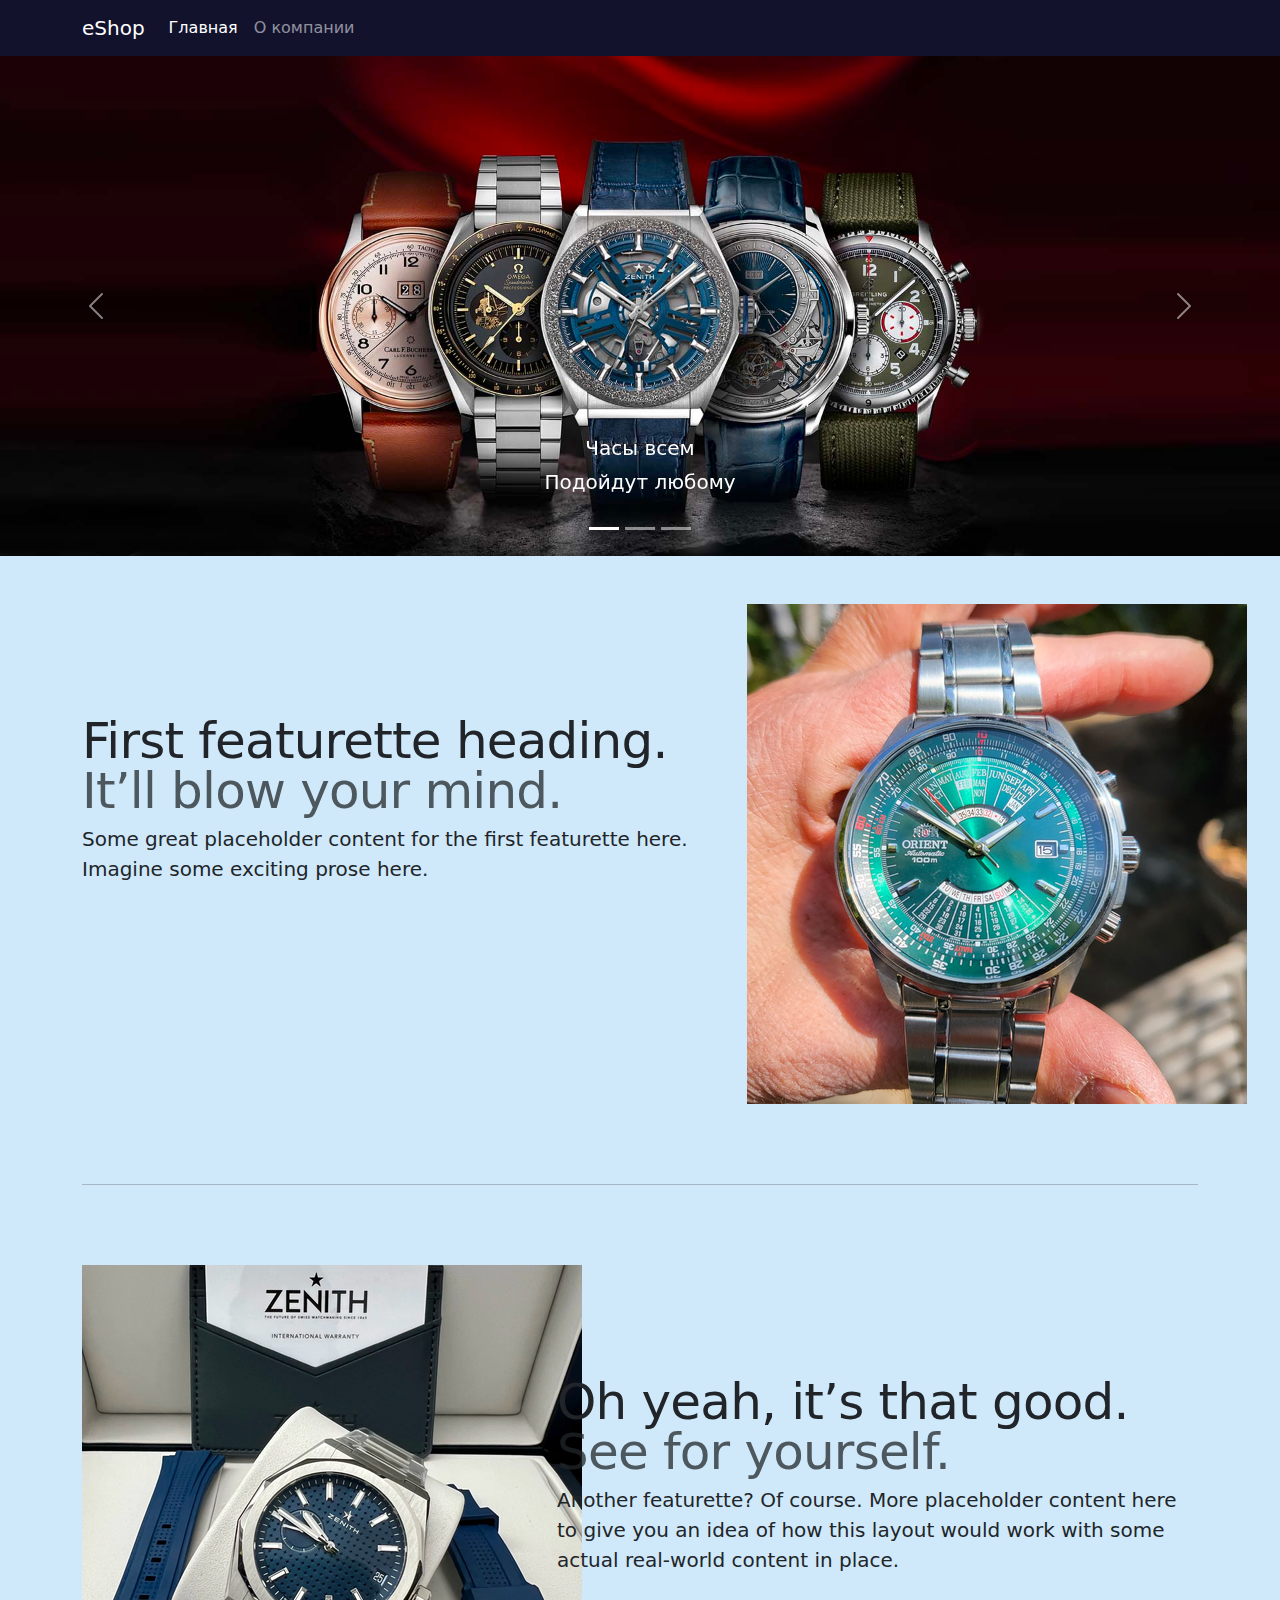
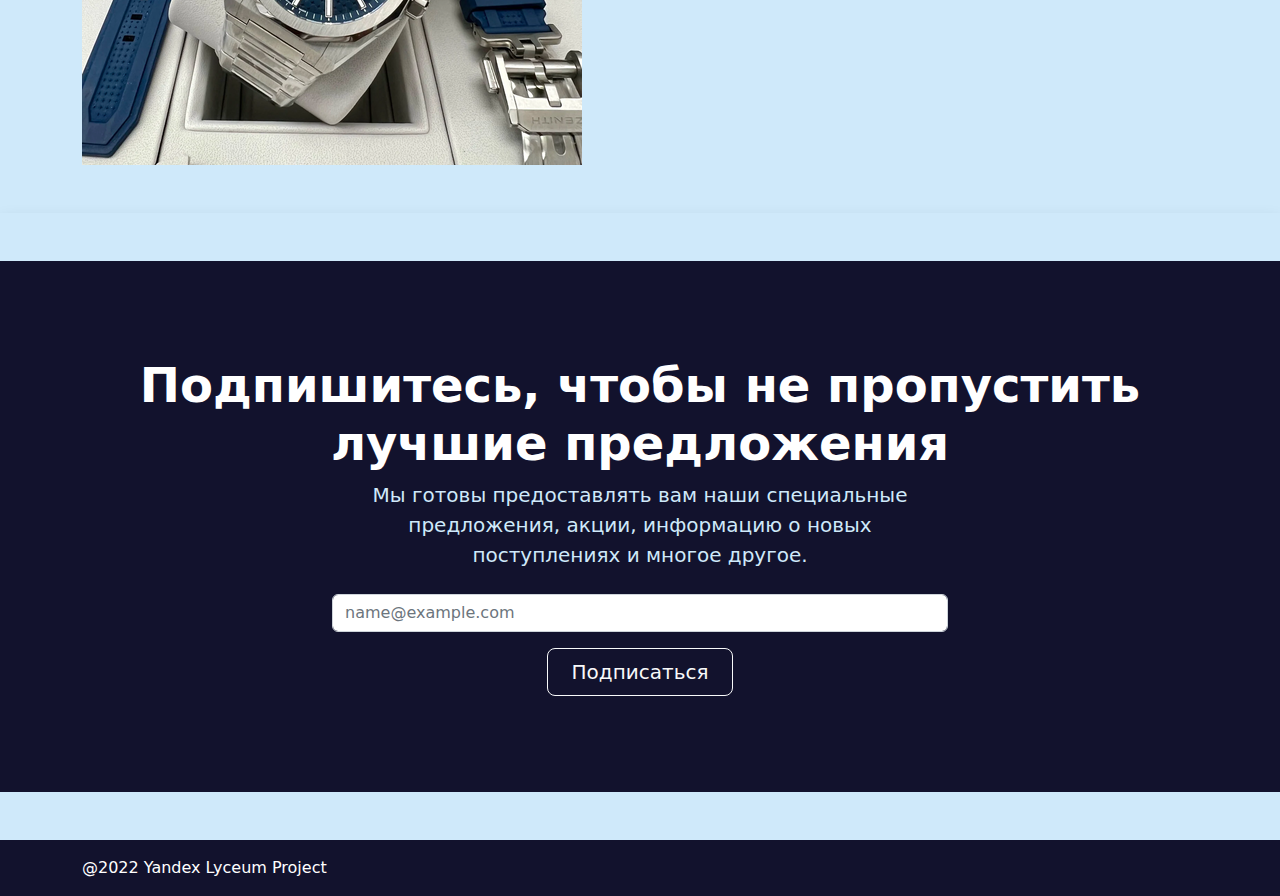
<file: templates/index.html>
<!doctype html>
<html lang="en">
<head>
  <meta charset="UTF-8">
  <meta name="viewport"
        content="width=device-width, user-scalable=no, initial-scale=1.0, maximum-scale=1.0, minimum-scale=1.0">
  <meta http-equiv="X-UA-Compatible" content="ie=edge">
  <title>Главная - Eshop</title>
  <link rel="stylesheet" href="/static/css/bootstrap.min.css">
  <link rel="stylesheet" href="/static/css/custom.css">
</head>
<body class="bg-light">
<div class="wrapper d-flex flex-column min-vh-100">
  <nav class="navbar navbar-expand bg-dark navbar-dark">
    <div class="container-lg">
      <a href="/" class="navbar-brand">eShop</a>
      <button class="navbar-toggler" type="button" data-bs-toggle="collapse" data-bs-target="#navbarSupportedContent"
              aria-controls="navbarSupportedContent" aria-expanded="false" aria-label="Toggle navigation">
        <span class="navbar-toggler-icon"></span>
      </button>
      <div class="collapse navbar-collapse" id="navbarSupportedContent">
        <ul class="navbar-nav me-auto mb-2 mb-lg-0">

            <li class="nav-item">

                <a class="nav-link active" aria-current="page" href="/">Главная</a>

            </li>

            <li class="nav-item">

                <a class="nav-link" href="/about">О компании</a>

            </li>

        </ul>
      </div>
    </div>
  </nav>


    <div id="carouselExampleCaptions" class="carousel slide" data-bs-ride="false">
      <div class="carousel-indicators">

          <button type="button" data-bs-target="#carouselExampleCaptions" data-bs-slide-to="0"
                  class="active" aria-current="true"
                  aria-label="Часы всем"></button>

          <button type="button" data-bs-target="#carouselExampleCaptions" data-bs-slide-to="1"
                  class="" aria-current="true"
                  aria-label="Новое поступление"></button>

          <button type="button" data-bs-target="#carouselExampleCaptions" data-bs-slide-to="2"
                  class="" aria-current="true"
                  aria-label="Швейцарское качество"></button>

      </div>
      <div class="carousel-inner">

          <div class="carousel-item active">
            <img src="/media//images/carousel/img_1920x750_fit_90.png" class="d-block w-100"
                 alt="Часы всем">
            <div class="carousel-caption d-none d-md-block">
              <h5>Часы всем</h5>
              <p>Подойдут любому</p>
            </div>
          </div>

          <div class="carousel-item ">
            <img src="/media//images/carousel/img_1_1920x750_fit_90.png" class="d-block w-100"
                 alt="Новое поступление">
            <div class="carousel-caption d-none d-md-block">
              <h5>Новое поступление</h5>
              <p>Такого еще не было</p>
            </div>
          </div>

          <div class="carousel-item ">
            <img src="/media//images/carousel/img_2_1920x750_fit_90.png" class="d-block w-100"
                 alt="Швейцарское качество">
            <div class="carousel-caption d-none d-md-block">
              <h5>Швейцарское качество</h5>
              <p>Точность. Надежность. Статус.</p>
            </div>
          </div>

      </div>
      <button class="carousel-control-prev" type="button" data-bs-target="#carouselExampleCaptions"
              data-bs-slide="prev">
        <span class="carousel-control-prev-icon" aria-hidden="true"></span>
        <span class="visually-hidden">Previous</span>
      </button>
      <button class="carousel-control-next" type="button" data-bs-target="#carouselExampleCaptions"
              data-bs-slide="next">
        <span class="carousel-control-next-icon" aria-hidden="true"></span>
        <span class="visually-hidden">Next</span>
      </button>
    </div>

  <div class="container-lg my-5">
    <div class="row featurette">
      <div class="col-md-7">
        <h2 class="featurette-heading fw-normal lh-1">First featurette heading. <span class="text-muted">It’ll blow your mind.</span>
        </h2>
        <p class="lead">Some great placeholder content for the first featurette here. Imagine some exciting prose
          here.</p>
      </div>
      <div class="col-md-5">
        <img src="/media/images/feature_500x500_fit_90.png" alt="">
      </div>
    </div>
    <hr class="featurette-divider">
    <div class="row featurette">
      <div class="col-md-7 order-md-2">
        <h2 class="featurette-heading fw-normal lh-1">Oh yeah, it’s that good. <span
            class="text-muted">See for yourself.</span></h2>
        <p class="lead">Another featurette? Of course. More placeholder content here to give you an idea of how this
          layout would work with some actual real-world content in place.</p>
      </div>
      <div class="col-md-5 order-md-1">
        <img src="/media/images/feature_2_500x500_fit_90.png" alt="">
      </div>
    </div>
  </div>
  <div class="py-5 shadow">
    <div class="bg-dark text-light px-4 py-5 text-center">
  <div class="py-5">
    <h1 class="display-5 fw-bold text-white">Подпишитесь, чтобы не пропустить лучшие предложения</h1>
    <div class="col-lg-6 mx-auto">
      <p class="fs-5 mb-4">Мы готовы предоставлять вам наши специальные предложения, акции, информацию о новых
        поступлениях и многое другое.</p>
      <form action="/subscribe/" method="post">
        <div class="mb-3">
          <div class="input-group has-validation">
            <input type="text" class="form-control " id="validationServerUsername"
                   aria-describedby="inputGroupPrepend3 validationServerUsernameFeedback" required name="email"
                   placeholder="name@example.com" value="">

          </div>
        </div>
        <button type="submit" class="btn btn-outline-light btn-lg px-4">Подписаться</button>
      </form>
    </div>
  </div>
</div>
  </div>

  <footer class="mt-auto bg-dark text-white py-3">
    <div class="container-lg">
      <div>@2022 Yandex Lyceum Project</div>
    </div>
  </footer>
</div>

<script src="/static/js/bootstrap.bundle.js"></script>
</body>
</html>
</file>
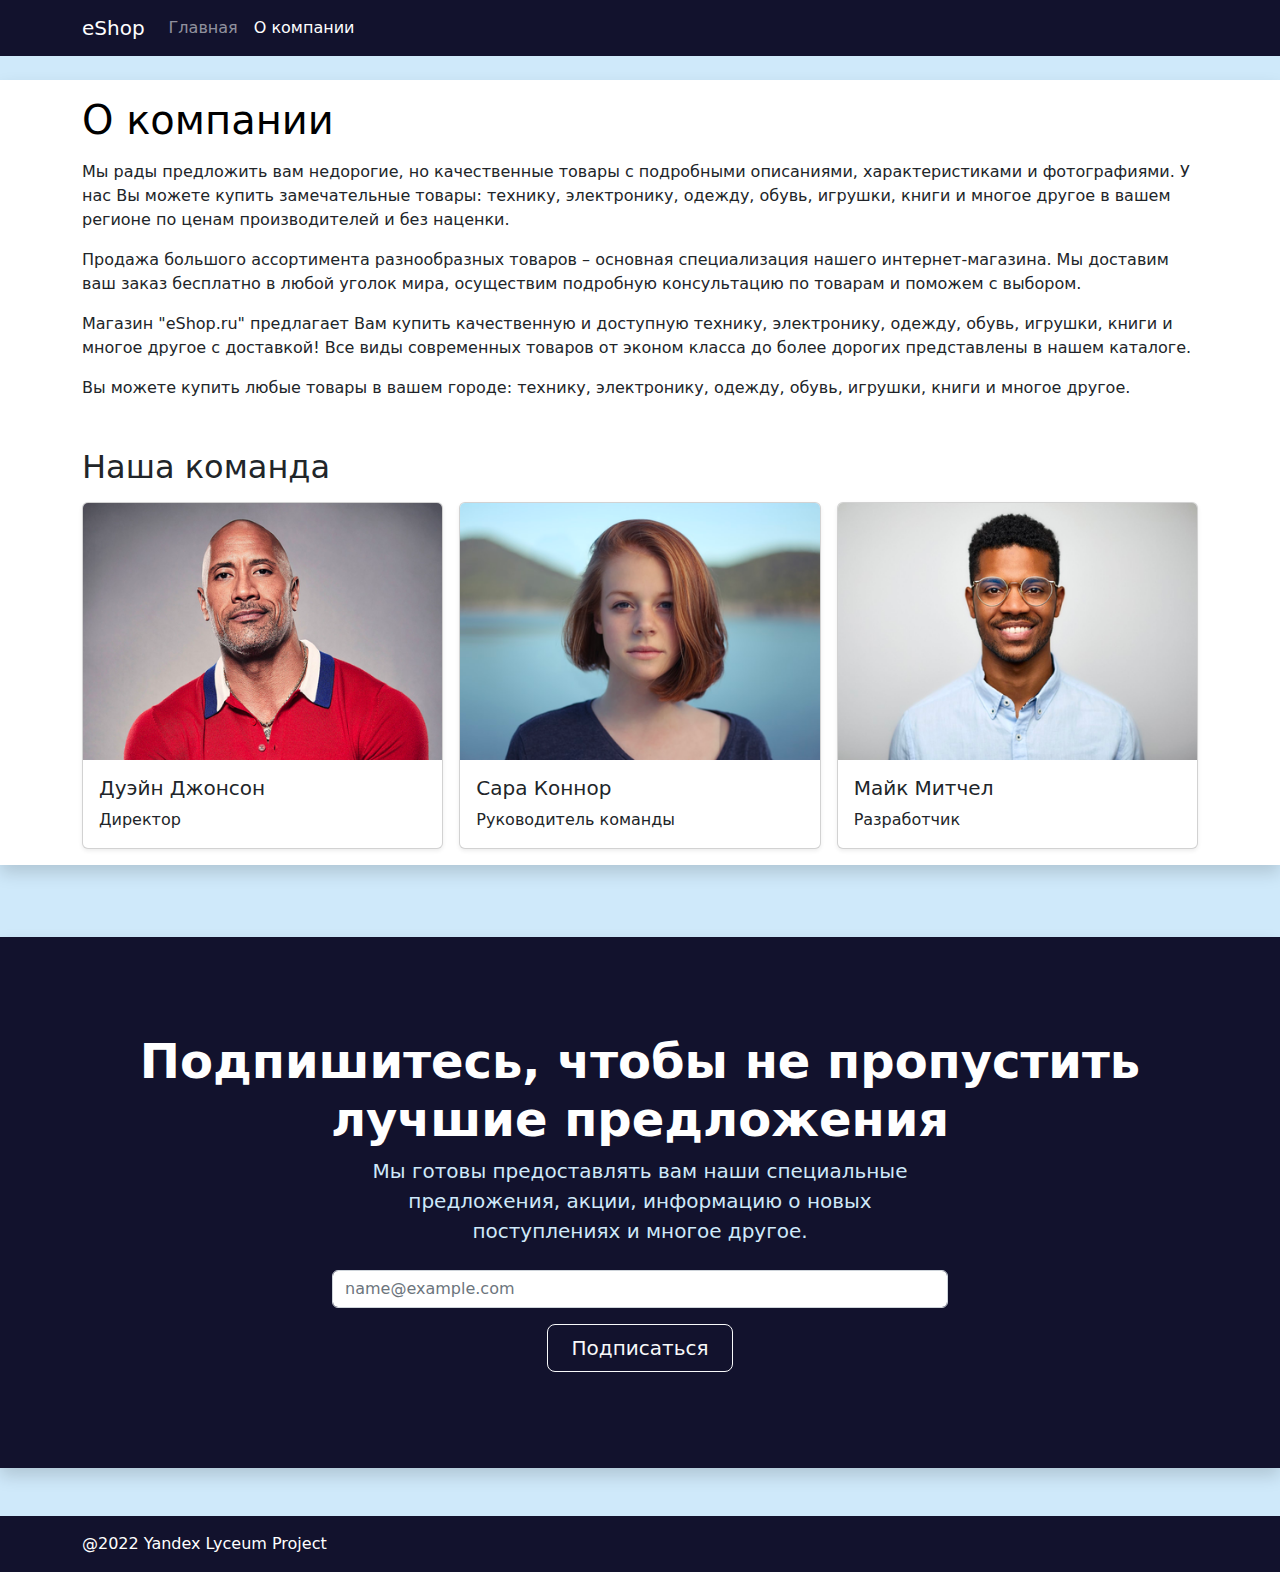
<file: templates/about.html>
<!doctype html>
<html lang="en">
<head>
  <meta charset="UTF-8">
  <meta name="viewport"
        content="width=device-width, user-scalable=no, initial-scale=1.0, maximum-scale=1.0, minimum-scale=1.0">
  <meta http-equiv="X-UA-Compatible" content="ie=edge">
  <title>О компании - Eshop</title>
  <link rel="stylesheet" href="/static/css/bootstrap.min.css">
  <link rel="stylesheet" href="/static/css/custom.css">
</head>
<body class="bg-light">
<div class="wrapper d-flex flex-column min-vh-100">
  <nav class="navbar navbar-expand bg-dark navbar-dark">
    <div class="container-lg">
      <a href="/" class="navbar-brand">eShop</a>
      <button class="navbar-toggler" type="button" data-bs-toggle="collapse" data-bs-target="#navbarSupportedContent"
              aria-controls="navbarSupportedContent" aria-expanded="false" aria-label="Toggle navigation">
        <span class="navbar-toggler-icon"></span>
      </button>
      <div class="collapse navbar-collapse" id="navbarSupportedContent">
        <ul class="navbar-nav me-auto mb-2 mb-lg-0">

            <li class="nav-item">

                <a class="nav-link" href="/">Главная</a>

            </li>

            <li class="nav-item">

                <a class="nav-link active" aria-current="page" href="/about">О компании</a>

            </li>

        </ul>
      </div>
    </div>
  </nav>

  <div class="container-fluid shadow my-4 bg-white">
    <div class="container-lg py-3">
      <h1 class="text-black mb-3">О компании</h1>
      <p>Мы рады предложить вам недорогие, но качественные товары с подробными описаниями, характеристиками и
        фотографиями. У нас Вы можете купить замечательные товары: технику, электронику, одежду, обувь, игрушки, книги и
        многое другое в вашем регионе по ценам производителей и без наценки.</p>
      <p>Продажа большого ассортимента разнообразных товаров – основная специализация нашего интернет-магазина. Мы
        доставим ваш заказ бесплатно в любой уголок мира, осуществим подробную консультацию по товарам и поможем с
        выбором.</p>
      <p>Магазин "eShop.ru" предлагает Вам купить качественную и доступную технику, электронику, одежду, обувь,
        игрушки, книги и многое другое с доставкой! Все виды современных товаров от эконом класса до более дорогих
        представлены в нашем каталоге.</p>
      <p>Вы можете купить любые товары в вашем городе: технику, электронику, одежду, обувь, игрушки, книги и многое
        другое.</p>
      <h2 class="mt-5 mb-3">Наша команда</h2>
      <div class="row g-3">

          <div class="col-12 col-lg-4">
            <div class="card shadow-sm">
              <img class="card-img-top" src="/media//images/persons/ceo_420x300_fit_90.png" alt="">
              <div class="card-body">
                <h5 class="card-title">Дуэйн Джонсон</h5>
                <div class="card-text">Директор</div>
              </div>
            </div>
          </div>

          <div class="col-12 col-lg-4">
            <div class="card shadow-sm">
              <img class="card-img-top" src="/media//images/persons/lead_420x300_fit_90.png" alt="">
              <div class="card-body">
                <h5 class="card-title">Сара Коннор</h5>
                <div class="card-text">Руководитель команды</div>
              </div>
            </div>
          </div>

          <div class="col-12 col-lg-4">
            <div class="card shadow-sm">
              <img class="card-img-top" src="/media//images/persons/developer_420x300_fit_90.png" alt="">
              <div class="card-body">
                <h5 class="card-title">Майк Митчел</h5>
                <div class="card-text">Разработчик</div>
              </div>
            </div>
          </div>


      </div>
    </div>
  </div>
  <div class="my-5 shadow">
    <div class="bg-dark text-light px-4 py-5 text-center">
  <div class="py-5">
    <h1 class="display-5 fw-bold text-white">Подпишитесь, чтобы не пропустить лучшие предложения</h1>
    <div class="col-lg-6 mx-auto">
      <p class="fs-5 mb-4">Мы готовы предоставлять вам наши специальные предложения, акции, информацию о новых
        поступлениях и многое другое.</p>
      <form action="/subscribe/" method="post">
        <div class="mb-3">
          <div class="input-group has-validation">
            <input type="text" class="form-control " id="validationServerUsername"
                   aria-describedby="inputGroupPrepend3 validationServerUsernameFeedback" required name="email"
                   placeholder="name@example.com" value="">

          </div>
        </div>
        <button type="submit" class="btn btn-outline-light btn-lg px-4">Подписаться</button>
      </form>
    </div>
  </div>
</div>
  </div>

  <footer class="mt-auto bg-dark text-white py-3">
    <div class="container-lg">
      <div>@2022 Yandex Lyceum Project</div>
    </div>
  </footer>
</div>

<script src="/static/js/bootstrap.bundle.js"></script>
</body>
</html>
</file>
<file: static/css/custom.css>
:root {
  --bs-light: rgb(207, 233, 250);
  --bs-dark: rgb(18, 18, 45);
  --bs-primary: rgb(154, 32, 81);
  --bs-secondary: rgb(240, 27, 22);
  --bs-info: rgb(224, 178, 83);
  --bs-success: rgb(17, 173, 122);
  --bs-warning: rgb(213, 211, 15);
  --bs-danger: rgb(227, 67, 5);
  --bs-primary-rgb: 154, 32, 81;
  --bs-secondary-rgb: 240, 27, 22;
  --bs-success-rgb: 17, 173, 122;
  --bs-info-rgb: 224, 178, 83;
  --bs-warning-rgb: 213, 211, 15;
  --bs-danger-rgb: 227, 67, 5;
  --bs-light-rgb: 207, 233, 250;
  --bs-dark-rgb: 18, 18, 45;
  --bs-white-rgb: 255, 255, 255;
  --bs-black-rgb: 0, 0, 0;
}

/* Featurettes
------------------------- */

.featurette-divider {
  margin: 5rem 0; /* Space out the Bootstrap <hr> more */
}

/* Thin out the marketing headings */
/* rtl:begin:remove */
.featurette-heading {
  letter-spacing: -.05rem;
}

/* rtl:end:remove */

/* RESPONSIVE CSS
-------------------------------------------------- */

@media (min-width: 40em) {
  /* Bump up size of carousel content */
  .carousel-caption p {
    margin-bottom: 1.25rem;
    font-size: 1.25rem;
    line-height: 1.4;
  }

  .featurette-heading {
    font-size: 50px;
  }
}

@media (min-width: 62em) {
  .featurette-heading {
    margin-top: 7rem;
  }
}
</file>
